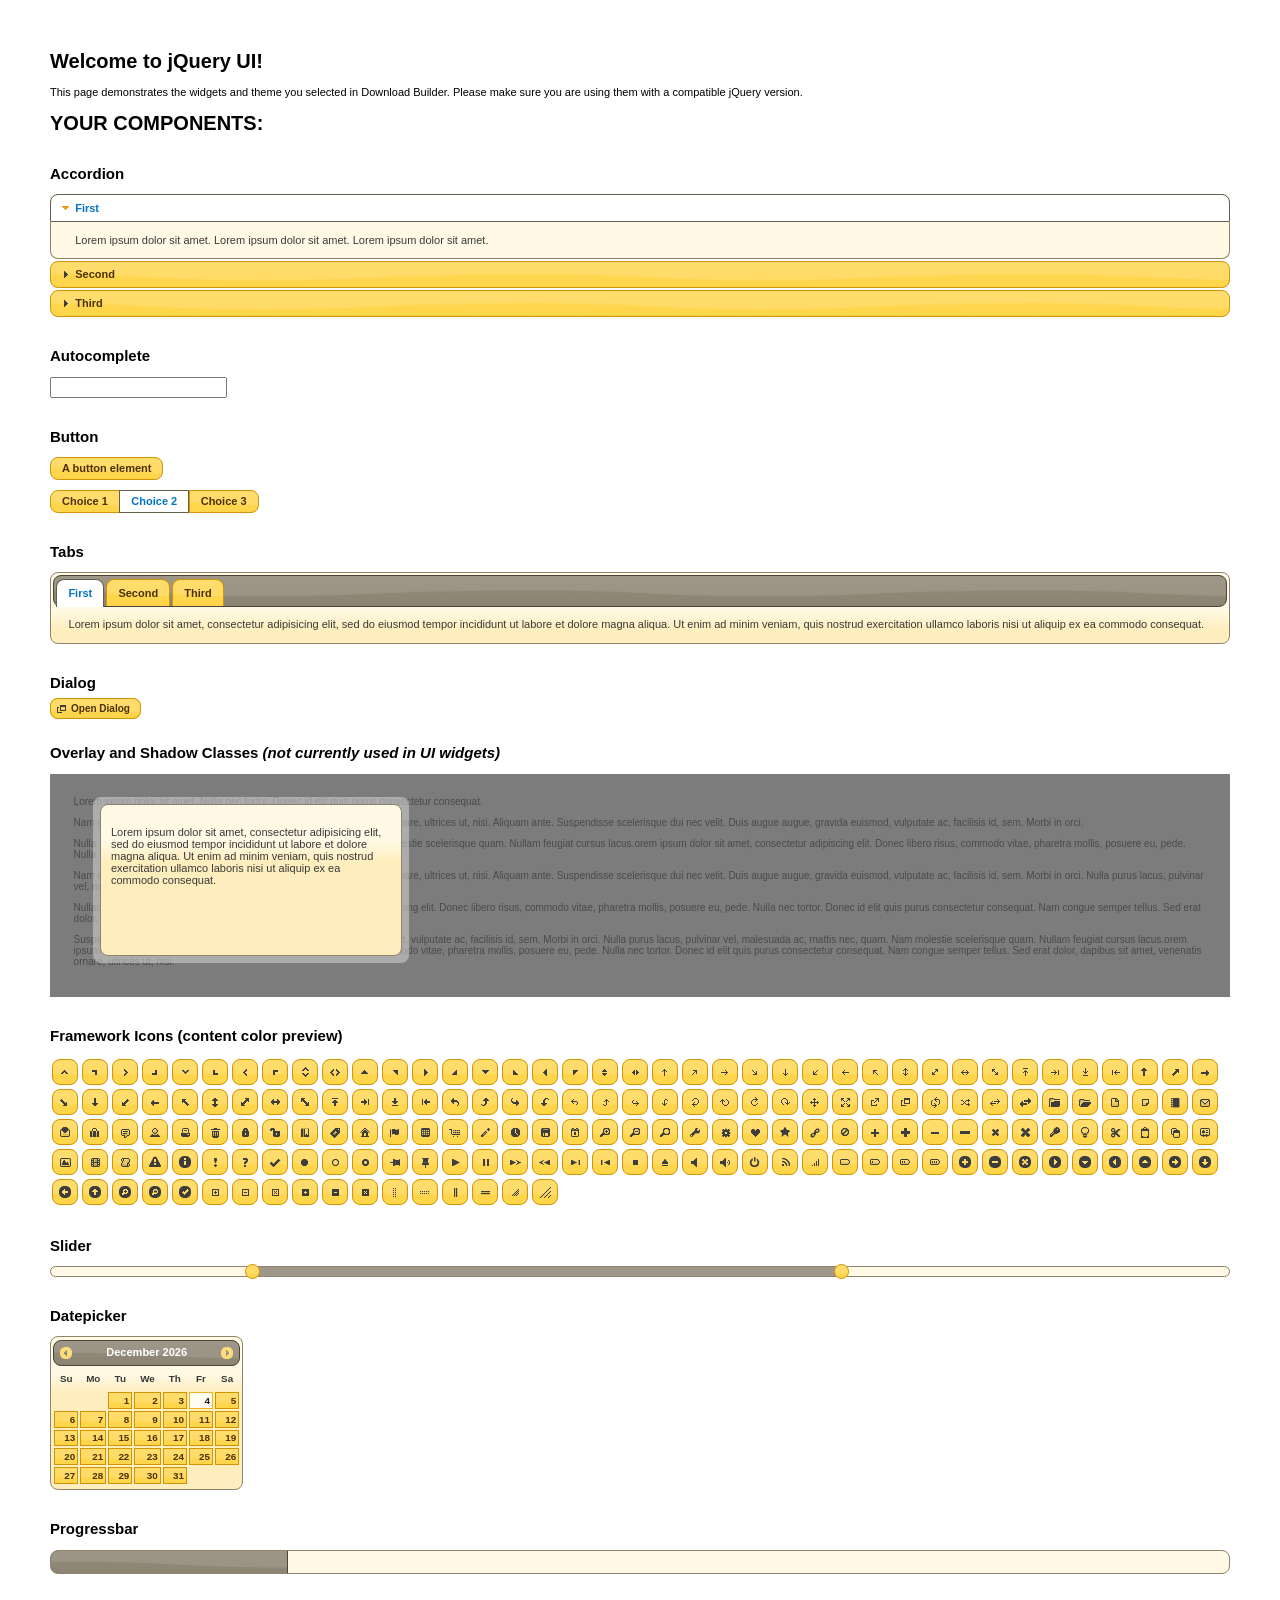
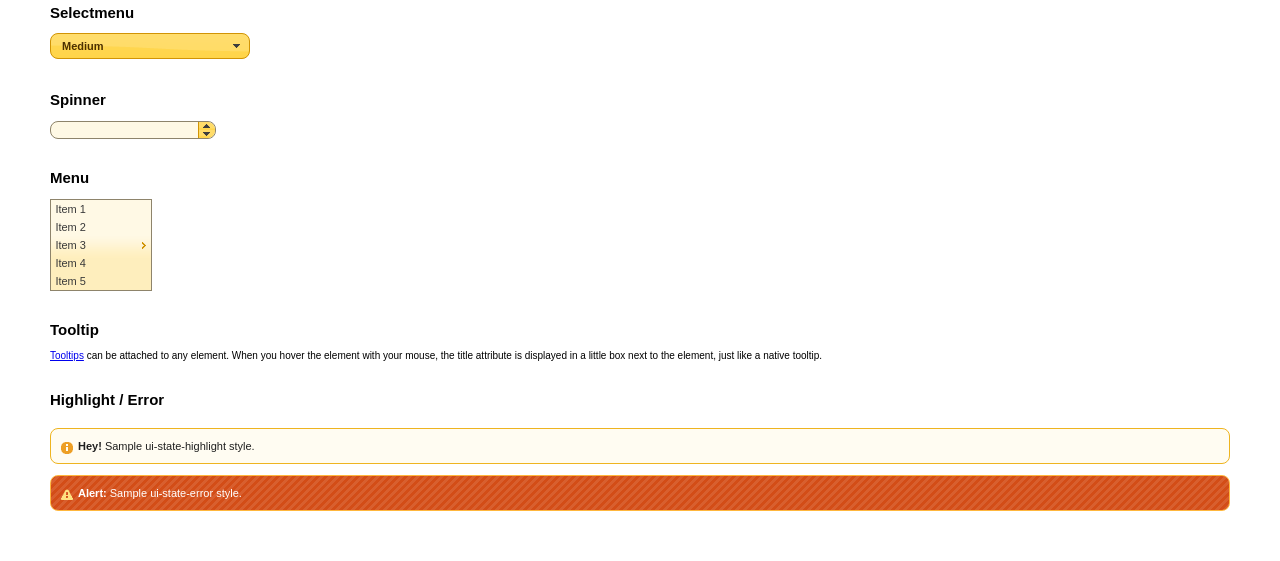
<file: static/jquery-ui/index.html>
<!doctype html>
<html lang="us">
<head>
	<meta charset="utf-8">
	<title>jQuery UI Example Page</title>
	<link href="jquery-ui.css" rel="stylesheet">
	<style>
	body{
		font: 62.5% "Trebuchet MS", sans-serif;
		margin: 50px;
	}
	.demoHeaders {
		margin-top: 2em;
	}
	#dialog-link {
		padding: .4em 1em .4em 20px;
		text-decoration: none;
		position: relative;
	}
	#dialog-link span.ui-icon {
		margin: 0 5px 0 0;
		position: absolute;
		left: .2em;
		top: 50%;
		margin-top: -8px;
	}
	#icons {
		margin: 0;
		padding: 0;
	}
	#icons li {
		margin: 2px;
		position: relative;
		padding: 4px 0;
		cursor: pointer;
		float: left;
		list-style: none;
	}
	#icons span.ui-icon {
		float: left;
		margin: 0 4px;
	}
	.fakewindowcontain .ui-widget-overlay {
		position: absolute;
	}
	select {
		width: 200px;
	}
	</style>
</head>
<body>

<h1>Welcome to jQuery UI!</h1>

<div class="ui-widget">
	<p>This page demonstrates the widgets and theme you selected in Download Builder. Please make sure you are using them with a compatible jQuery version.</p>
</div>

<h1>YOUR COMPONENTS:</h1>


<!-- Accordion -->
<h2 class="demoHeaders">Accordion</h2>
<div id="accordion">
	<h3>First</h3>
	<div>Lorem ipsum dolor sit amet. Lorem ipsum dolor sit amet. Lorem ipsum dolor sit amet.</div>
	<h3>Second</h3>
	<div>Phasellus mattis tincidunt nibh.</div>
	<h3>Third</h3>
	<div>Nam dui erat, auctor a, dignissim quis.</div>
</div>



<!-- Autocomplete -->
<h2 class="demoHeaders">Autocomplete</h2>
<div>
	<input id="autocomplete" title="type &quot;a&quot;">
</div>



<!-- Button -->
<h2 class="demoHeaders">Button</h2>
<button id="button">A button element</button>
<form style="margin-top: 1em;">
	<div id="radioset">
		<input type="radio" id="radio1" name="radio"><label for="radio1">Choice 1</label>
		<input type="radio" id="radio2" name="radio" checked="checked"><label for="radio2">Choice 2</label>
		<input type="radio" id="radio3" name="radio"><label for="radio3">Choice 3</label>
	</div>
</form>



<!-- Tabs -->
<h2 class="demoHeaders">Tabs</h2>
<div id="tabs">
	<ul>
		<li><a href="#tabs-1">First</a></li>
		<li><a href="#tabs-2">Second</a></li>
		<li><a href="#tabs-3">Third</a></li>
	</ul>
	<div id="tabs-1">Lorem ipsum dolor sit amet, consectetur adipisicing elit, sed do eiusmod tempor incididunt ut labore et dolore magna aliqua. Ut enim ad minim veniam, quis nostrud exercitation ullamco laboris nisi ut aliquip ex ea commodo consequat.</div>
	<div id="tabs-2">Phasellus mattis tincidunt nibh. Cras orci urna, blandit id, pretium vel, aliquet ornare, felis. Maecenas scelerisque sem non nisl. Fusce sed lorem in enim dictum bibendum.</div>
	<div id="tabs-3">Nam dui erat, auctor a, dignissim quis, sollicitudin eu, felis. Pellentesque nisi urna, interdum eget, sagittis et, consequat vestibulum, lacus. Mauris porttitor ullamcorper augue.</div>
</div>



<!-- Dialog NOTE: Dialog is not generated by UI in this demo so it can be visually styled in themeroller-->
<h2 class="demoHeaders">Dialog</h2>
<p><a href="#" id="dialog-link" class="ui-state-default ui-corner-all"><span class="ui-icon ui-icon-newwin"></span>Open Dialog</a></p>

<h2 class="demoHeaders">Overlay and Shadow Classes <em>(not currently used in UI widgets)</em></h2>
<div style="position: relative; width: 96%; height: 200px; padding:1% 2%; overflow:hidden;" class="fakewindowcontain">
	<p>Lorem ipsum dolor sit amet,  Nulla nec tortor. Donec id elit quis purus consectetur consequat. </p><p>Nam congue semper tellus. Sed erat dolor, dapibus sit amet, venenatis ornare, ultrices ut, nisi. Aliquam ante. Suspendisse scelerisque dui nec velit. Duis augue augue, gravida euismod, vulputate ac, facilisis id, sem. Morbi in orci. </p><p>Nulla purus lacus, pulvinar vel, malesuada ac, mattis nec, quam. Nam molestie scelerisque quam. Nullam feugiat cursus lacus.orem ipsum dolor sit amet, consectetur adipiscing elit. Donec libero risus, commodo vitae, pharetra mollis, posuere eu, pede. Nulla nec tortor. Donec id elit quis purus consectetur consequat. </p><p>Nam congue semper tellus. Sed erat dolor, dapibus sit amet, venenatis ornare, ultrices ut, nisi. Aliquam ante. Suspendisse scelerisque dui nec velit. Duis augue augue, gravida euismod, vulputate ac, facilisis id, sem. Morbi in orci. Nulla purus lacus, pulvinar vel, malesuada ac, mattis nec, quam. Nam molestie scelerisque quam. </p><p>Nullam feugiat cursus lacus.orem ipsum dolor sit amet, consectetur adipiscing elit. Donec libero risus, commodo vitae, pharetra mollis, posuere eu, pede. Nulla nec tortor. Donec id elit quis purus consectetur consequat. Nam congue semper tellus. Sed erat dolor, dapibus sit amet, venenatis ornare, ultrices ut, nisi. Aliquam ante. </p><p>Suspendisse scelerisque dui nec velit. Duis augue augue, gravida euismod, vulputate ac, facilisis id, sem. Morbi in orci. Nulla purus lacus, pulvinar vel, malesuada ac, mattis nec, quam. Nam molestie scelerisque quam. Nullam feugiat cursus lacus.orem ipsum dolor sit amet, consectetur adipiscing elit. Donec libero risus, commodo vitae, pharetra mollis, posuere eu, pede. Nulla nec tortor. Donec id elit quis purus consectetur consequat. Nam congue semper tellus. Sed erat dolor, dapibus sit amet, venenatis ornare, ultrices ut, nisi. </p>

	<!-- ui-dialog -->
	<div class="ui-overlay"><div class="ui-widget-overlay"></div><div class="ui-widget-shadow ui-corner-all" style="width: 302px; height: 152px; position: absolute; left: 50px; top: 30px;"></div></div>
	<div style="position: absolute; width: 280px; height: 130px;left: 50px; top: 30px; padding: 10px;" class="ui-widget ui-widget-content ui-corner-all">
		<div class="ui-dialog-content ui-widget-content" style="background: none; border: 0;">
			<p>Lorem ipsum dolor sit amet, consectetur adipisicing elit, sed do eiusmod tempor incididunt ut labore et dolore magna aliqua. Ut enim ad minim veniam, quis nostrud exercitation ullamco laboris nisi ut aliquip ex ea commodo consequat.</p>
		</div>
	</div>

</div>

<!-- ui-dialog -->
<div id="dialog" title="Dialog Title">
	<p>Lorem ipsum dolor sit amet, consectetur adipisicing elit, sed do eiusmod tempor incididunt ut labore et dolore magna aliqua. Ut enim ad minim veniam, quis nostrud exercitation ullamco laboris nisi ut aliquip ex ea commodo consequat.</p>
</div>



<h2 class="demoHeaders">Framework Icons (content color preview)</h2>
<ul id="icons" class="ui-widget ui-helper-clearfix">
	<li class="ui-state-default ui-corner-all" title=".ui-icon-carat-1-n"><span class="ui-icon ui-icon-carat-1-n"></span></li>
	<li class="ui-state-default ui-corner-all" title=".ui-icon-carat-1-ne"><span class="ui-icon ui-icon-carat-1-ne"></span></li>
	<li class="ui-state-default ui-corner-all" title=".ui-icon-carat-1-e"><span class="ui-icon ui-icon-carat-1-e"></span></li>
	<li class="ui-state-default ui-corner-all" title=".ui-icon-carat-1-se"><span class="ui-icon ui-icon-carat-1-se"></span></li>
	<li class="ui-state-default ui-corner-all" title=".ui-icon-carat-1-s"><span class="ui-icon ui-icon-carat-1-s"></span></li>
	<li class="ui-state-default ui-corner-all" title=".ui-icon-carat-1-sw"><span class="ui-icon ui-icon-carat-1-sw"></span></li>
	<li class="ui-state-default ui-corner-all" title=".ui-icon-carat-1-w"><span class="ui-icon ui-icon-carat-1-w"></span></li>
	<li class="ui-state-default ui-corner-all" title=".ui-icon-carat-1-nw"><span class="ui-icon ui-icon-carat-1-nw"></span></li>
	<li class="ui-state-default ui-corner-all" title=".ui-icon-carat-2-n-s"><span class="ui-icon ui-icon-carat-2-n-s"></span></li>
	<li class="ui-state-default ui-corner-all" title=".ui-icon-carat-2-e-w"><span class="ui-icon ui-icon-carat-2-e-w"></span></li>
	<li class="ui-state-default ui-corner-all" title=".ui-icon-triangle-1-n"><span class="ui-icon ui-icon-triangle-1-n"></span></li>
	<li class="ui-state-default ui-corner-all" title=".ui-icon-triangle-1-ne"><span class="ui-icon ui-icon-triangle-1-ne"></span></li>
	<li class="ui-state-default ui-corner-all" title=".ui-icon-triangle-1-e"><span class="ui-icon ui-icon-triangle-1-e"></span></li>
	<li class="ui-state-default ui-corner-all" title=".ui-icon-triangle-1-se"><span class="ui-icon ui-icon-triangle-1-se"></span></li>
	<li class="ui-state-default ui-corner-all" title=".ui-icon-triangle-1-s"><span class="ui-icon ui-icon-triangle-1-s"></span></li>
	<li class="ui-state-default ui-corner-all" title=".ui-icon-triangle-1-sw"><span class="ui-icon ui-icon-triangle-1-sw"></span></li>
	<li class="ui-state-default ui-corner-all" title=".ui-icon-triangle-1-w"><span class="ui-icon ui-icon-triangle-1-w"></span></li>
	<li class="ui-state-default ui-corner-all" title=".ui-icon-triangle-1-nw"><span class="ui-icon ui-icon-triangle-1-nw"></span></li>
	<li class="ui-state-default ui-corner-all" title=".ui-icon-triangle-2-n-s"><span class="ui-icon ui-icon-triangle-2-n-s"></span></li>
	<li class="ui-state-default ui-corner-all" title=".ui-icon-triangle-2-e-w"><span class="ui-icon ui-icon-triangle-2-e-w"></span></li>
	<li class="ui-state-default ui-corner-all" title=".ui-icon-arrow-1-n"><span class="ui-icon ui-icon-arrow-1-n"></span></li>
	<li class="ui-state-default ui-corner-all" title=".ui-icon-arrow-1-ne"><span class="ui-icon ui-icon-arrow-1-ne"></span></li>
	<li class="ui-state-default ui-corner-all" title=".ui-icon-arrow-1-e"><span class="ui-icon ui-icon-arrow-1-e"></span></li>
	<li class="ui-state-default ui-corner-all" title=".ui-icon-arrow-1-se"><span class="ui-icon ui-icon-arrow-1-se"></span></li>
	<li class="ui-state-default ui-corner-all" title=".ui-icon-arrow-1-s"><span class="ui-icon ui-icon-arrow-1-s"></span></li>
	<li class="ui-state-default ui-corner-all" title=".ui-icon-arrow-1-sw"><span class="ui-icon ui-icon-arrow-1-sw"></span></li>
	<li class="ui-state-default ui-corner-all" title=".ui-icon-arrow-1-w"><span class="ui-icon ui-icon-arrow-1-w"></span></li>
	<li class="ui-state-default ui-corner-all" title=".ui-icon-arrow-1-nw"><span class="ui-icon ui-icon-arrow-1-nw"></span></li>
	<li class="ui-state-default ui-corner-all" title=".ui-icon-arrow-2-n-s"><span class="ui-icon ui-icon-arrow-2-n-s"></span></li>
	<li class="ui-state-default ui-corner-all" title=".ui-icon-arrow-2-ne-sw"><span class="ui-icon ui-icon-arrow-2-ne-sw"></span></li>
	<li class="ui-state-default ui-corner-all" title=".ui-icon-arrow-2-e-w"><span class="ui-icon ui-icon-arrow-2-e-w"></span></li>
	<li class="ui-state-default ui-corner-all" title=".ui-icon-arrow-2-se-nw"><span class="ui-icon ui-icon-arrow-2-se-nw"></span></li>
	<li class="ui-state-default ui-corner-all" title=".ui-icon-arrowstop-1-n"><span class="ui-icon ui-icon-arrowstop-1-n"></span></li>
	<li class="ui-state-default ui-corner-all" title=".ui-icon-arrowstop-1-e"><span class="ui-icon ui-icon-arrowstop-1-e"></span></li>
	<li class="ui-state-default ui-corner-all" title=".ui-icon-arrowstop-1-s"><span class="ui-icon ui-icon-arrowstop-1-s"></span></li>
	<li class="ui-state-default ui-corner-all" title=".ui-icon-arrowstop-1-w"><span class="ui-icon ui-icon-arrowstop-1-w"></span></li>
	<li class="ui-state-default ui-corner-all" title=".ui-icon-arrowthick-1-n"><span class="ui-icon ui-icon-arrowthick-1-n"></span></li>
	<li class="ui-state-default ui-corner-all" title=".ui-icon-arrowthick-1-ne"><span class="ui-icon ui-icon-arrowthick-1-ne"></span></li>
	<li class="ui-state-default ui-corner-all" title=".ui-icon-arrowthick-1-e"><span class="ui-icon ui-icon-arrowthick-1-e"></span></li>
	<li class="ui-state-default ui-corner-all" title=".ui-icon-arrowthick-1-se"><span class="ui-icon ui-icon-arrowthick-1-se"></span></li>
	<li class="ui-state-default ui-corner-all" title=".ui-icon-arrowthick-1-s"><span class="ui-icon ui-icon-arrowthick-1-s"></span></li>
	<li class="ui-state-default ui-corner-all" title=".ui-icon-arrowthick-1-sw"><span class="ui-icon ui-icon-arrowthick-1-sw"></span></li>
	<li class="ui-state-default ui-corner-all" title=".ui-icon-arrowthick-1-w"><span class="ui-icon ui-icon-arrowthick-1-w"></span></li>
	<li class="ui-state-default ui-corner-all" title=".ui-icon-arrowthick-1-nw"><span class="ui-icon ui-icon-arrowthick-1-nw"></span></li>
	<li class="ui-state-default ui-corner-all" title=".ui-icon-arrowthick-2-n-s"><span class="ui-icon ui-icon-arrowthick-2-n-s"></span></li>
	<li class="ui-state-default ui-corner-all" title=".ui-icon-arrowthick-2-ne-sw"><span class="ui-icon ui-icon-arrowthick-2-ne-sw"></span></li>
	<li class="ui-state-default ui-corner-all" title=".ui-icon-arrowthick-2-e-w"><span class="ui-icon ui-icon-arrowthick-2-e-w"></span></li>
	<li class="ui-state-default ui-corner-all" title=".ui-icon-arrowthick-2-se-nw"><span class="ui-icon ui-icon-arrowthick-2-se-nw"></span></li>
	<li class="ui-state-default ui-corner-all" title=".ui-icon-arrowthickstop-1-n"><span class="ui-icon ui-icon-arrowthickstop-1-n"></span></li>
	<li class="ui-state-default ui-corner-all" title=".ui-icon-arrowthickstop-1-e"><span class="ui-icon ui-icon-arrowthickstop-1-e"></span></li>
	<li class="ui-state-default ui-corner-all" title=".ui-icon-arrowthickstop-1-s"><span class="ui-icon ui-icon-arrowthickstop-1-s"></span></li>
	<li class="ui-state-default ui-corner-all" title=".ui-icon-arrowthickstop-1-w"><span class="ui-icon ui-icon-arrowthickstop-1-w"></span></li>
	<li class="ui-state-default ui-corner-all" title=".ui-icon-arrowreturnthick-1-w"><span class="ui-icon ui-icon-arrowreturnthick-1-w"></span></li>
	<li class="ui-state-default ui-corner-all" title=".ui-icon-arrowreturnthick-1-n"><span class="ui-icon ui-icon-arrowreturnthick-1-n"></span></li>
	<li class="ui-state-default ui-corner-all" title=".ui-icon-arrowreturnthick-1-e"><span class="ui-icon ui-icon-arrowreturnthick-1-e"></span></li>
	<li class="ui-state-default ui-corner-all" title=".ui-icon-arrowreturnthick-1-s"><span class="ui-icon ui-icon-arrowreturnthick-1-s"></span></li>
	<li class="ui-state-default ui-corner-all" title=".ui-icon-arrowreturn-1-w"><span class="ui-icon ui-icon-arrowreturn-1-w"></span></li>
	<li class="ui-state-default ui-corner-all" title=".ui-icon-arrowreturn-1-n"><span class="ui-icon ui-icon-arrowreturn-1-n"></span></li>
	<li class="ui-state-default ui-corner-all" title=".ui-icon-arrowreturn-1-e"><span class="ui-icon ui-icon-arrowreturn-1-e"></span></li>
	<li class="ui-state-default ui-corner-all" title=".ui-icon-arrowreturn-1-s"><span class="ui-icon ui-icon-arrowreturn-1-s"></span></li>
	<li class="ui-state-default ui-corner-all" title=".ui-icon-arrowrefresh-1-w"><span class="ui-icon ui-icon-arrowrefresh-1-w"></span></li>
	<li class="ui-state-default ui-corner-all" title=".ui-icon-arrowrefresh-1-n"><span class="ui-icon ui-icon-arrowrefresh-1-n"></span></li>
	<li class="ui-state-default ui-corner-all" title=".ui-icon-arrowrefresh-1-e"><span class="ui-icon ui-icon-arrowrefresh-1-e"></span></li>
	<li class="ui-state-default ui-corner-all" title=".ui-icon-arrowrefresh-1-s"><span class="ui-icon ui-icon-arrowrefresh-1-s"></span></li>
	<li class="ui-state-default ui-corner-all" title=".ui-icon-arrow-4"><span class="ui-icon ui-icon-arrow-4"></span></li>
	<li class="ui-state-default ui-corner-all" title=".ui-icon-arrow-4-diag"><span class="ui-icon ui-icon-arrow-4-diag"></span></li>
	<li class="ui-state-default ui-corner-all" title=".ui-icon-extlink"><span class="ui-icon ui-icon-extlink"></span></li>
	<li class="ui-state-default ui-corner-all" title=".ui-icon-newwin"><span class="ui-icon ui-icon-newwin"></span></li>
	<li class="ui-state-default ui-corner-all" title=".ui-icon-refresh"><span class="ui-icon ui-icon-refresh"></span></li>
	<li class="ui-state-default ui-corner-all" title=".ui-icon-shuffle"><span class="ui-icon ui-icon-shuffle"></span></li>
	<li class="ui-state-default ui-corner-all" title=".ui-icon-transfer-e-w"><span class="ui-icon ui-icon-transfer-e-w"></span></li>
	<li class="ui-state-default ui-corner-all" title=".ui-icon-transferthick-e-w"><span class="ui-icon ui-icon-transferthick-e-w"></span></li>
	<li class="ui-state-default ui-corner-all" title=".ui-icon-folder-collapsed"><span class="ui-icon ui-icon-folder-collapsed"></span></li>
	<li class="ui-state-default ui-corner-all" title=".ui-icon-folder-open"><span class="ui-icon ui-icon-folder-open"></span></li>
	<li class="ui-state-default ui-corner-all" title=".ui-icon-document"><span class="ui-icon ui-icon-document"></span></li>
	<li class="ui-state-default ui-corner-all" title=".ui-icon-document-b"><span class="ui-icon ui-icon-document-b"></span></li>
	<li class="ui-state-default ui-corner-all" title=".ui-icon-note"><span class="ui-icon ui-icon-note"></span></li>
	<li class="ui-state-default ui-corner-all" title=".ui-icon-mail-closed"><span class="ui-icon ui-icon-mail-closed"></span></li>
	<li class="ui-state-default ui-corner-all" title=".ui-icon-mail-open"><span class="ui-icon ui-icon-mail-open"></span></li>
	<li class="ui-state-default ui-corner-all" title=".ui-icon-suitcase"><span class="ui-icon ui-icon-suitcase"></span></li>
	<li class="ui-state-default ui-corner-all" title=".ui-icon-comment"><span class="ui-icon ui-icon-comment"></span></li>
	<li class="ui-state-default ui-corner-all" title=".ui-icon-person"><span class="ui-icon ui-icon-person"></span></li>
	<li class="ui-state-default ui-corner-all" title=".ui-icon-print"><span class="ui-icon ui-icon-print"></span></li>
	<li class="ui-state-default ui-corner-all" title=".ui-icon-trash"><span class="ui-icon ui-icon-trash"></span></li>
	<li class="ui-state-default ui-corner-all" title=".ui-icon-locked"><span class="ui-icon ui-icon-locked"></span></li>
	<li class="ui-state-default ui-corner-all" title=".ui-icon-unlocked"><span class="ui-icon ui-icon-unlocked"></span></li>
	<li class="ui-state-default ui-corner-all" title=".ui-icon-bookmark"><span class="ui-icon ui-icon-bookmark"></span></li>
	<li class="ui-state-default ui-corner-all" title=".ui-icon-tag"><span class="ui-icon ui-icon-tag"></span></li>
	<li class="ui-state-default ui-corner-all" title=".ui-icon-home"><span class="ui-icon ui-icon-home"></span></li>
	<li class="ui-state-default ui-corner-all" title=".ui-icon-flag"><span class="ui-icon ui-icon-flag"></span></li>
	<li class="ui-state-default ui-corner-all" title=".ui-icon-calculator"><span class="ui-icon ui-icon-calculator"></span></li>
	<li class="ui-state-default ui-corner-all" title=".ui-icon-cart"><span class="ui-icon ui-icon-cart"></span></li>
	<li class="ui-state-default ui-corner-all" title=".ui-icon-pencil"><span class="ui-icon ui-icon-pencil"></span></li>
	<li class="ui-state-default ui-corner-all" title=".ui-icon-clock"><span class="ui-icon ui-icon-clock"></span></li>
	<li class="ui-state-default ui-corner-all" title=".ui-icon-disk"><span class="ui-icon ui-icon-disk"></span></li>
	<li class="ui-state-default ui-corner-all" title=".ui-icon-calendar"><span class="ui-icon ui-icon-calendar"></span></li>
	<li class="ui-state-default ui-corner-all" title=".ui-icon-zoomin"><span class="ui-icon ui-icon-zoomin"></span></li>
	<li class="ui-state-default ui-corner-all" title=".ui-icon-zoomout"><span class="ui-icon ui-icon-zoomout"></span></li>
	<li class="ui-state-default ui-corner-all" title=".ui-icon-search"><span class="ui-icon ui-icon-search"></span></li>
	<li class="ui-state-default ui-corner-all" title=".ui-icon-wrench"><span class="ui-icon ui-icon-wrench"></span></li>
	<li class="ui-state-default ui-corner-all" title=".ui-icon-gear"><span class="ui-icon ui-icon-gear"></span></li>
	<li class="ui-state-default ui-corner-all" title=".ui-icon-heart"><span class="ui-icon ui-icon-heart"></span></li>
	<li class="ui-state-default ui-corner-all" title=".ui-icon-star"><span class="ui-icon ui-icon-star"></span></li>
	<li class="ui-state-default ui-corner-all" title=".ui-icon-link"><span class="ui-icon ui-icon-link"></span></li>
	<li class="ui-state-default ui-corner-all" title=".ui-icon-cancel"><span class="ui-icon ui-icon-cancel"></span></li>
	<li class="ui-state-default ui-corner-all" title=".ui-icon-plus"><span class="ui-icon ui-icon-plus"></span></li>
	<li class="ui-state-default ui-corner-all" title=".ui-icon-plusthick"><span class="ui-icon ui-icon-plusthick"></span></li>
	<li class="ui-state-default ui-corner-all" title=".ui-icon-minus"><span class="ui-icon ui-icon-minus"></span></li>
	<li class="ui-state-default ui-corner-all" title=".ui-icon-minusthick"><span class="ui-icon ui-icon-minusthick"></span></li>
	<li class="ui-state-default ui-corner-all" title=".ui-icon-close"><span class="ui-icon ui-icon-close"></span></li>
	<li class="ui-state-default ui-corner-all" title=".ui-icon-closethick"><span class="ui-icon ui-icon-closethick"></span></li>
	<li class="ui-state-default ui-corner-all" title=".ui-icon-key"><span class="ui-icon ui-icon-key"></span></li>
	<li class="ui-state-default ui-corner-all" title=".ui-icon-lightbulb"><span class="ui-icon ui-icon-lightbulb"></span></li>
	<li class="ui-state-default ui-corner-all" title=".ui-icon-scissors"><span class="ui-icon ui-icon-scissors"></span></li>
	<li class="ui-state-default ui-corner-all" title=".ui-icon-clipboard"><span class="ui-icon ui-icon-clipboard"></span></li>
	<li class="ui-state-default ui-corner-all" title=".ui-icon-copy"><span class="ui-icon ui-icon-copy"></span></li>
	<li class="ui-state-default ui-corner-all" title=".ui-icon-contact"><span class="ui-icon ui-icon-contact"></span></li>
	<li class="ui-state-default ui-corner-all" title=".ui-icon-image"><span class="ui-icon ui-icon-image"></span></li>
	<li class="ui-state-default ui-corner-all" title=".ui-icon-video"><span class="ui-icon ui-icon-video"></span></li>
	<li class="ui-state-default ui-corner-all" title=".ui-icon-script"><span class="ui-icon ui-icon-script"></span></li>
	<li class="ui-state-default ui-corner-all" title=".ui-icon-alert"><span class="ui-icon ui-icon-alert"></span></li>
	<li class="ui-state-default ui-corner-all" title=".ui-icon-info"><span class="ui-icon ui-icon-info"></span></li>
	<li class="ui-state-default ui-corner-all" title=".ui-icon-notice"><span class="ui-icon ui-icon-notice"></span></li>
	<li class="ui-state-default ui-corner-all" title=".ui-icon-help"><span class="ui-icon ui-icon-help"></span></li>
	<li class="ui-state-default ui-corner-all" title=".ui-icon-check"><span class="ui-icon ui-icon-check"></span></li>
	<li class="ui-state-default ui-corner-all" title=".ui-icon-bullet"><span class="ui-icon ui-icon-bullet"></span></li>
	<li class="ui-state-default ui-corner-all" title=".ui-icon-radio-off"><span class="ui-icon ui-icon-radio-off"></span></li>
	<li class="ui-state-default ui-corner-all" title=".ui-icon-radio-on"><span class="ui-icon ui-icon-radio-on"></span></li>
	<li class="ui-state-default ui-corner-all" title=".ui-icon-pin-w"><span class="ui-icon ui-icon-pin-w"></span></li>
	<li class="ui-state-default ui-corner-all" title=".ui-icon-pin-s"><span class="ui-icon ui-icon-pin-s"></span></li>
	<li class="ui-state-default ui-corner-all" title=".ui-icon-play"><span class="ui-icon ui-icon-play"></span></li>
	<li class="ui-state-default ui-corner-all" title=".ui-icon-pause"><span class="ui-icon ui-icon-pause"></span></li>
	<li class="ui-state-default ui-corner-all" title=".ui-icon-seek-next"><span class="ui-icon ui-icon-seek-next"></span></li>
	<li class="ui-state-default ui-corner-all" title=".ui-icon-seek-prev"><span class="ui-icon ui-icon-seek-prev"></span></li>
	<li class="ui-state-default ui-corner-all" title=".ui-icon-seek-end"><span class="ui-icon ui-icon-seek-end"></span></li>
	<li class="ui-state-default ui-corner-all" title=".ui-icon-seek-first"><span class="ui-icon ui-icon-seek-first"></span></li>
	<li class="ui-state-default ui-corner-all" title=".ui-icon-stop"><span class="ui-icon ui-icon-stop"></span></li>
	<li class="ui-state-default ui-corner-all" title=".ui-icon-eject"><span class="ui-icon ui-icon-eject"></span></li>
	<li class="ui-state-default ui-corner-all" title=".ui-icon-volume-off"><span class="ui-icon ui-icon-volume-off"></span></li>
	<li class="ui-state-default ui-corner-all" title=".ui-icon-volume-on"><span class="ui-icon ui-icon-volume-on"></span></li>
	<li class="ui-state-default ui-corner-all" title=".ui-icon-power"><span class="ui-icon ui-icon-power"></span></li>
	<li class="ui-state-default ui-corner-all" title=".ui-icon-signal-diag"><span class="ui-icon ui-icon-signal-diag"></span></li>
	<li class="ui-state-default ui-corner-all" title=".ui-icon-signal"><span class="ui-icon ui-icon-signal"></span></li>
	<li class="ui-state-default ui-corner-all" title=".ui-icon-battery-0"><span class="ui-icon ui-icon-battery-0"></span></li>
	<li class="ui-state-default ui-corner-all" title=".ui-icon-battery-1"><span class="ui-icon ui-icon-battery-1"></span></li>
	<li class="ui-state-default ui-corner-all" title=".ui-icon-battery-2"><span class="ui-icon ui-icon-battery-2"></span></li>
	<li class="ui-state-default ui-corner-all" title=".ui-icon-battery-3"><span class="ui-icon ui-icon-battery-3"></span></li>
	<li class="ui-state-default ui-corner-all" title=".ui-icon-circle-plus"><span class="ui-icon ui-icon-circle-plus"></span></li>
	<li class="ui-state-default ui-corner-all" title=".ui-icon-circle-minus"><span class="ui-icon ui-icon-circle-minus"></span></li>
	<li class="ui-state-default ui-corner-all" title=".ui-icon-circle-close"><span class="ui-icon ui-icon-circle-close"></span></li>
	<li class="ui-state-default ui-corner-all" title=".ui-icon-circle-triangle-e"><span class="ui-icon ui-icon-circle-triangle-e"></span></li>
	<li class="ui-state-default ui-corner-all" title=".ui-icon-circle-triangle-s"><span class="ui-icon ui-icon-circle-triangle-s"></span></li>
	<li class="ui-state-default ui-corner-all" title=".ui-icon-circle-triangle-w"><span class="ui-icon ui-icon-circle-triangle-w"></span></li>
	<li class="ui-state-default ui-corner-all" title=".ui-icon-circle-triangle-n"><span class="ui-icon ui-icon-circle-triangle-n"></span></li>
	<li class="ui-state-default ui-corner-all" title=".ui-icon-circle-arrow-e"><span class="ui-icon ui-icon-circle-arrow-e"></span></li>
	<li class="ui-state-default ui-corner-all" title=".ui-icon-circle-arrow-s"><span class="ui-icon ui-icon-circle-arrow-s"></span></li>
	<li class="ui-state-default ui-corner-all" title=".ui-icon-circle-arrow-w"><span class="ui-icon ui-icon-circle-arrow-w"></span></li>
	<li class="ui-state-default ui-corner-all" title=".ui-icon-circle-arrow-n"><span class="ui-icon ui-icon-circle-arrow-n"></span></li>
	<li class="ui-state-default ui-corner-all" title=".ui-icon-circle-zoomin"><span class="ui-icon ui-icon-circle-zoomin"></span></li>
	<li class="ui-state-default ui-corner-all" title=".ui-icon-circle-zoomout"><span class="ui-icon ui-icon-circle-zoomout"></span></li>
	<li class="ui-state-default ui-corner-all" title=".ui-icon-circle-check"><span class="ui-icon ui-icon-circle-check"></span></li>
	<li class="ui-state-default ui-corner-all" title=".ui-icon-circlesmall-plus"><span class="ui-icon ui-icon-circlesmall-plus"></span></li>
	<li class="ui-state-default ui-corner-all" title=".ui-icon-circlesmall-minus"><span class="ui-icon ui-icon-circlesmall-minus"></span></li>
	<li class="ui-state-default ui-corner-all" title=".ui-icon-circlesmall-close"><span class="ui-icon ui-icon-circlesmall-close"></span></li>
	<li class="ui-state-default ui-corner-all" title=".ui-icon-squaresmall-plus"><span class="ui-icon ui-icon-squaresmall-plus"></span></li>
	<li class="ui-state-default ui-corner-all" title=".ui-icon-squaresmall-minus"><span class="ui-icon ui-icon-squaresmall-minus"></span></li>
	<li class="ui-state-default ui-corner-all" title=".ui-icon-squaresmall-close"><span class="ui-icon ui-icon-squaresmall-close"></span></li>
	<li class="ui-state-default ui-corner-all" title=".ui-icon-grip-dotted-vertical"><span class="ui-icon ui-icon-grip-dotted-vertical"></span></li>
	<li class="ui-state-default ui-corner-all" title=".ui-icon-grip-dotted-horizontal"><span class="ui-icon ui-icon-grip-dotted-horizontal"></span></li>
	<li class="ui-state-default ui-corner-all" title=".ui-icon-grip-solid-vertical"><span class="ui-icon ui-icon-grip-solid-vertical"></span></li>
	<li class="ui-state-default ui-corner-all" title=".ui-icon-grip-solid-horizontal"><span class="ui-icon ui-icon-grip-solid-horizontal"></span></li>
	<li class="ui-state-default ui-corner-all" title=".ui-icon-gripsmall-diagonal-se"><span class="ui-icon ui-icon-gripsmall-diagonal-se"></span></li>
	<li class="ui-state-default ui-corner-all" title=".ui-icon-grip-diagonal-se"><span class="ui-icon ui-icon-grip-diagonal-se"></span></li>
</ul>


<!-- Slider -->
<h2 class="demoHeaders">Slider</h2>
<div id="slider"></div>



<!-- Datepicker -->
<h2 class="demoHeaders">Datepicker</h2>
<div id="datepicker"></div>



<!-- Progressbar -->
<h2 class="demoHeaders">Progressbar</h2>
<div id="progressbar"></div>



<!-- Progressbar -->
<h2 class="demoHeaders">Selectmenu</h2>
<select id="selectmenu">
	<option>Slower</option>
	<option>Slow</option>
	<option selected="selected">Medium</option>
	<option>Fast</option>
	<option>Faster</option>
</select>



<!-- Spinner -->
<h2 class="demoHeaders">Spinner</h2>
<input id="spinner">



<!-- Menu -->
<h2 class="demoHeaders">Menu</h2>
<ul style="width:100px;" id="menu">
	<li>Item 1</li>
	<li>Item 2</li>
	<li>Item 3
		<ul>
			<li>Item 3-1</li>
			<li>Item 3-2</li>
			<li>Item 3-3</li>
			<li>Item 3-4</li>
			<li>Item 3-5</li>
		</ul>
	</li>
	<li>Item 4</li>
	<li>Item 5</li>
</ul>



<!-- Tooltip -->
<h2 class="demoHeaders">Tooltip</h2>
<p id="tooltip">
	<a href="#" title="That&apos;s what this widget is">Tooltips</a> can be attached to any element. When you hover
the element with your mouse, the title attribute is displayed in a little box next to the element, just like a native tooltip.
</p>


<!-- Highlight / Error -->
<h2 class="demoHeaders">Highlight / Error</h2>
<div class="ui-widget">
	<div class="ui-state-highlight ui-corner-all" style="margin-top: 20px; padding: 0 .7em;">
		<p><span class="ui-icon ui-icon-info" style="float: left; margin-right: .3em;"></span>
		<strong>Hey!</strong> Sample ui-state-highlight style.</p>
	</div>
</div>
<br>
<div class="ui-widget">
	<div class="ui-state-error ui-corner-all" style="padding: 0 .7em;">
		<p><span class="ui-icon ui-icon-alert" style="float: left; margin-right: .3em;"></span>
		<strong>Alert:</strong> Sample ui-state-error style.</p>
	</div>
</div>

<script src="external/jquery/jquery.js"></script>
<script src="jquery-ui.js"></script>
<script>

$( "#accordion" ).accordion();



var availableTags = [
	"ActionScript",
	"AppleScript",
	"Asp",
	"BASIC",
	"C",
	"C++",
	"Clojure",
	"COBOL",
	"ColdFusion",
	"Erlang",
	"Fortran",
	"Groovy",
	"Haskell",
	"Java",
	"JavaScript",
	"Lisp",
	"Perl",
	"PHP",
	"Python",
	"Ruby",
	"Scala",
	"Scheme"
];
$( "#autocomplete" ).autocomplete({
	source: availableTags
});



$( "#button" ).button();
$( "#radioset" ).buttonset();



$( "#tabs" ).tabs();



$( "#dialog" ).dialog({
	autoOpen: false,
	width: 400,
	buttons: [
		{
			text: "Ok",
			click: function() {
				$( this ).dialog( "close" );
			}
		},
		{
			text: "Cancel",
			click: function() {
				$( this ).dialog( "close" );
			}
		}
	]
});

// Link to open the dialog
$( "#dialog-link" ).click(function( event ) {
	$( "#dialog" ).dialog( "open" );
	event.preventDefault();
});



$( "#datepicker" ).datepicker({
	inline: true
});



$( "#slider" ).slider({
	range: true,
	values: [ 17, 67 ]
});



$( "#progressbar" ).progressbar({
	value: 20
});



$( "#spinner" ).spinner();



$( "#menu" ).menu();



$( "#tooltip" ).tooltip();



$( "#selectmenu" ).selectmenu();


// Hover states on the static widgets
$( "#dialog-link, #icons li" ).hover(
	function() {
		$( this ).addClass( "ui-state-hover" );
	},
	function() {
		$( this ).removeClass( "ui-state-hover" );
	}
);
</script>
</body>
</html>
</file>
